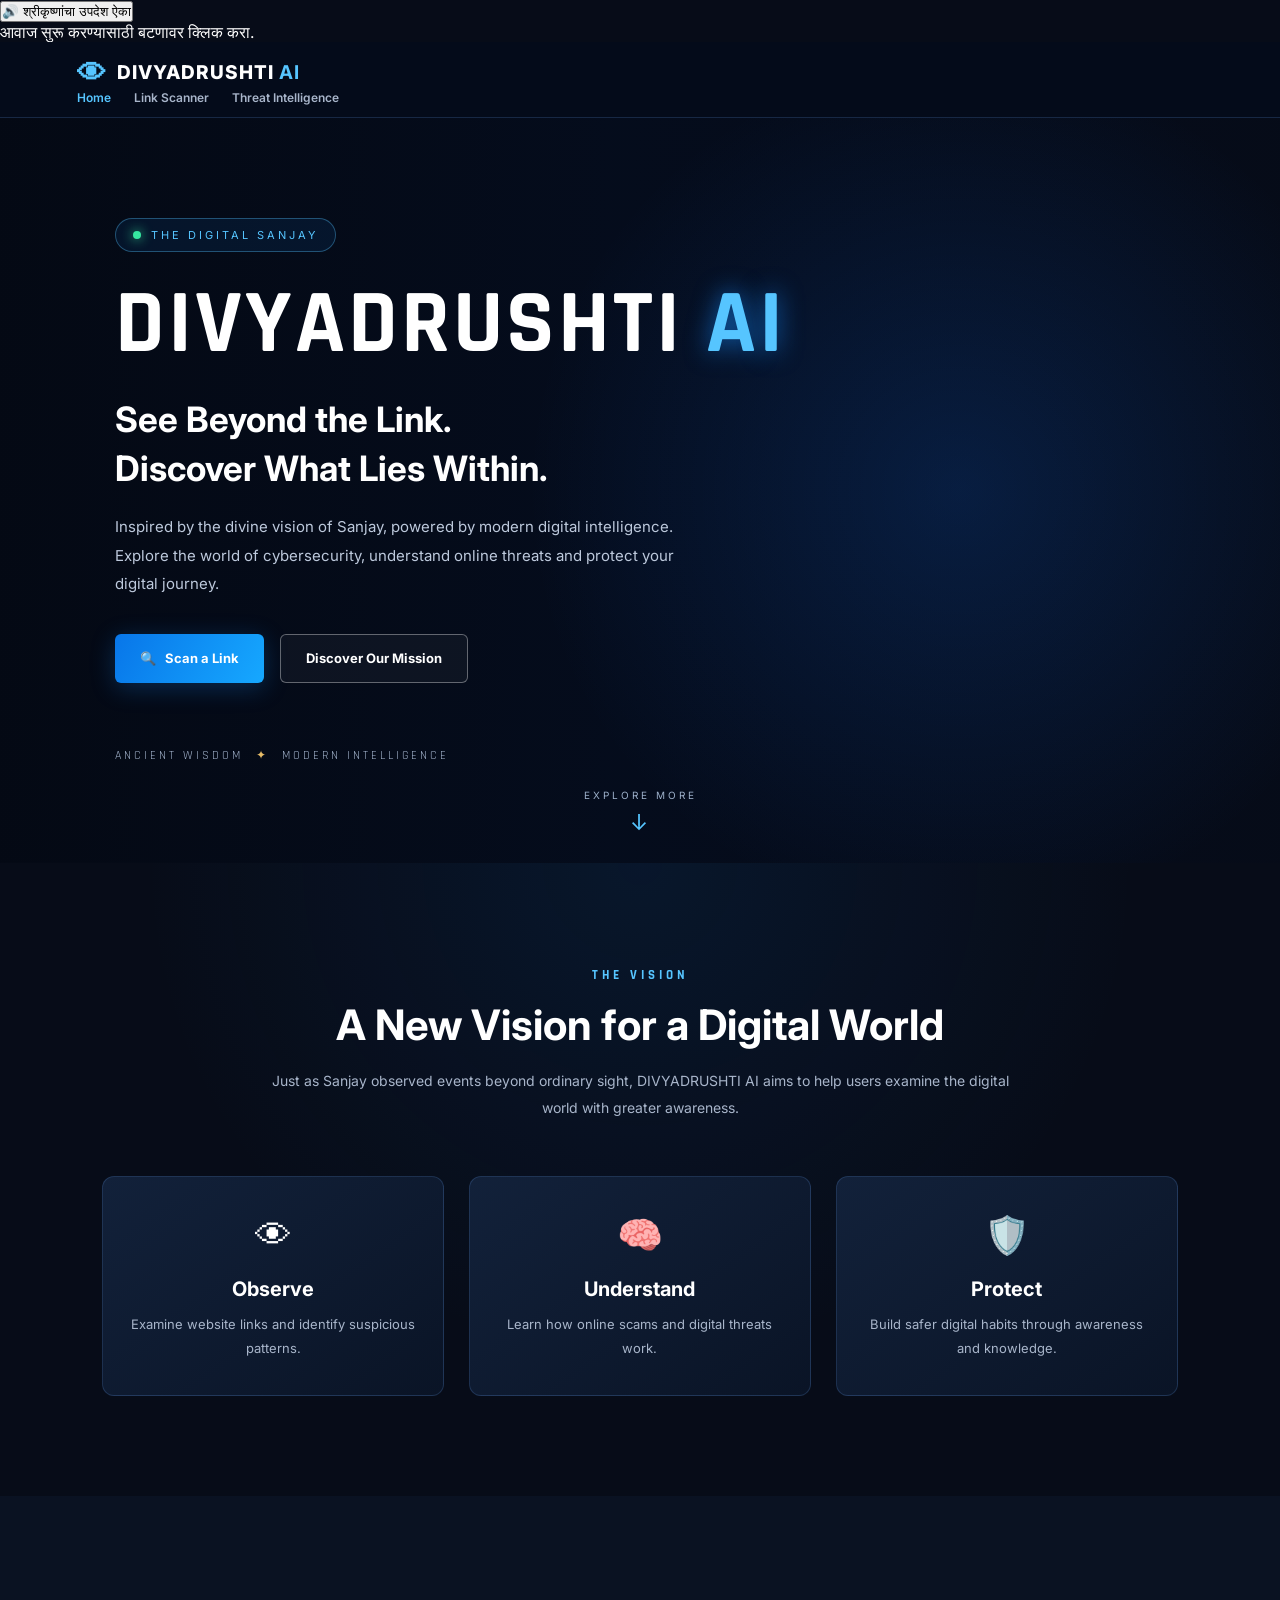
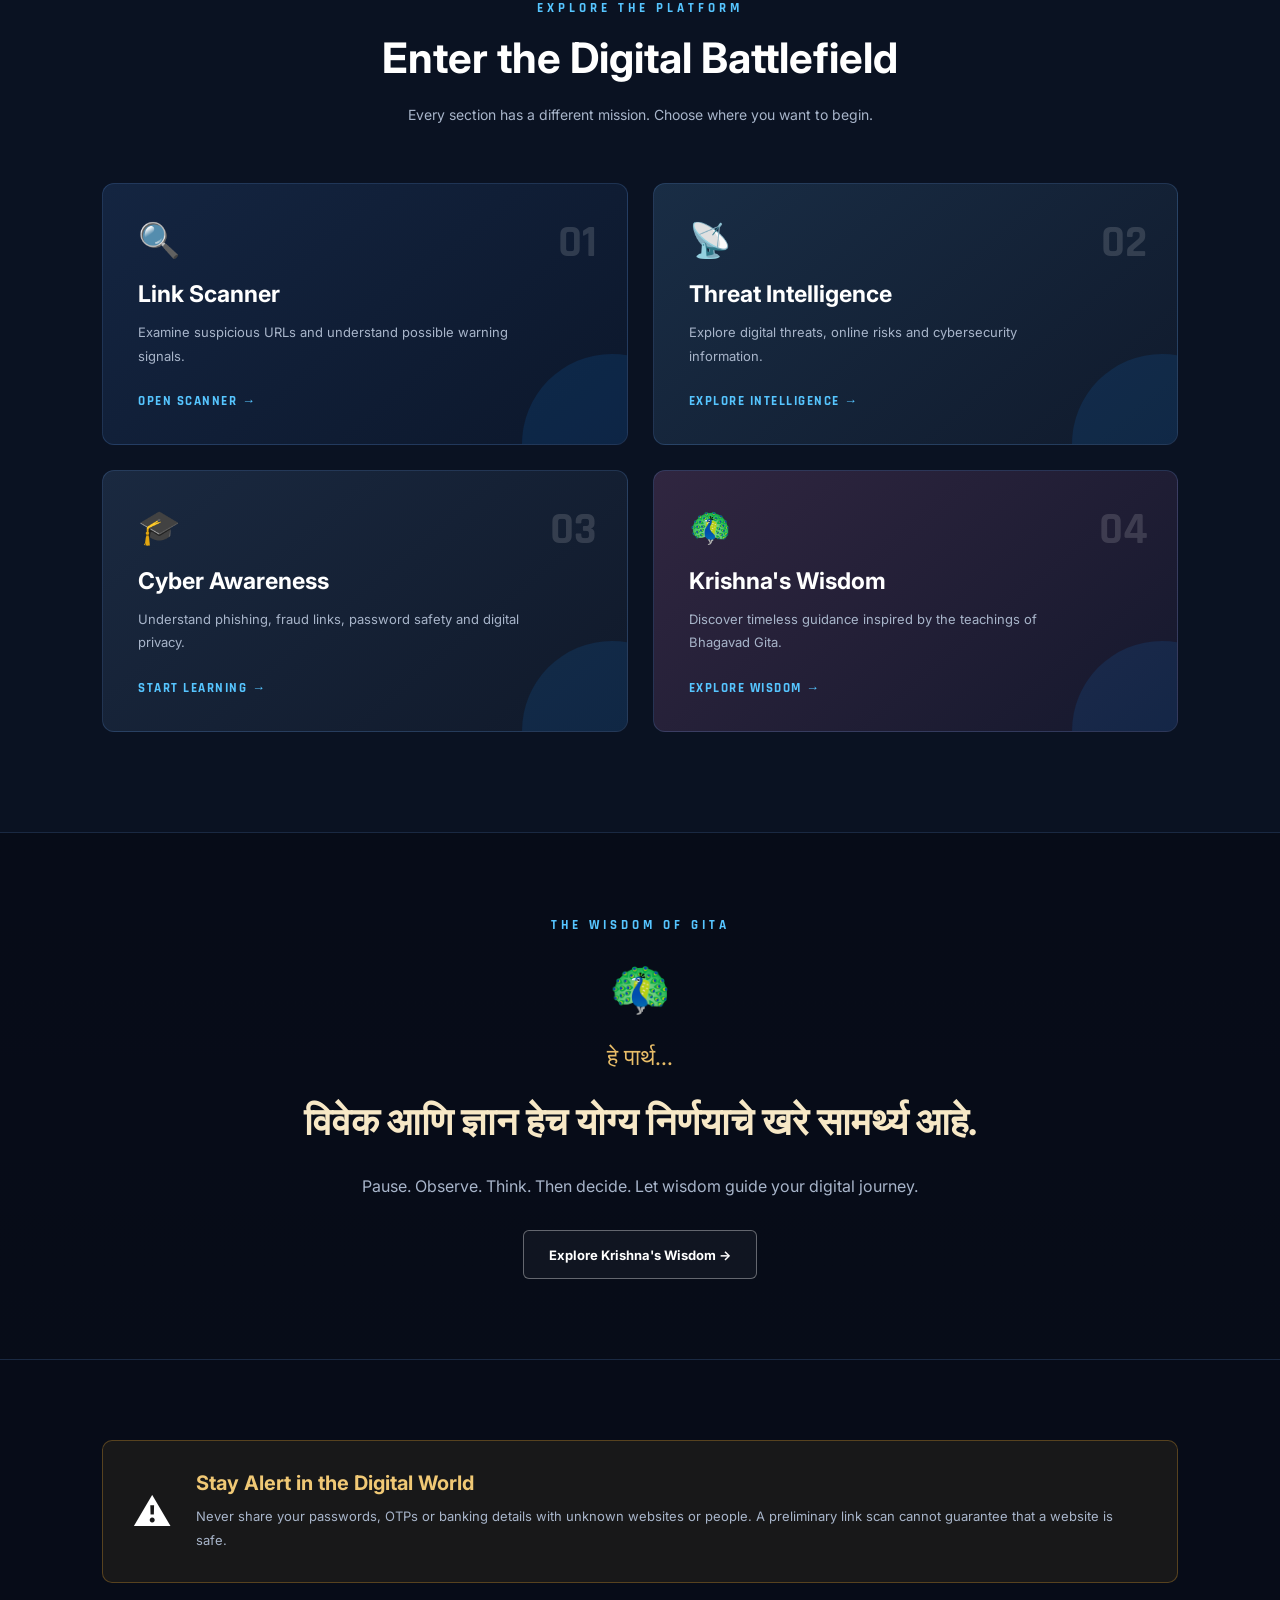
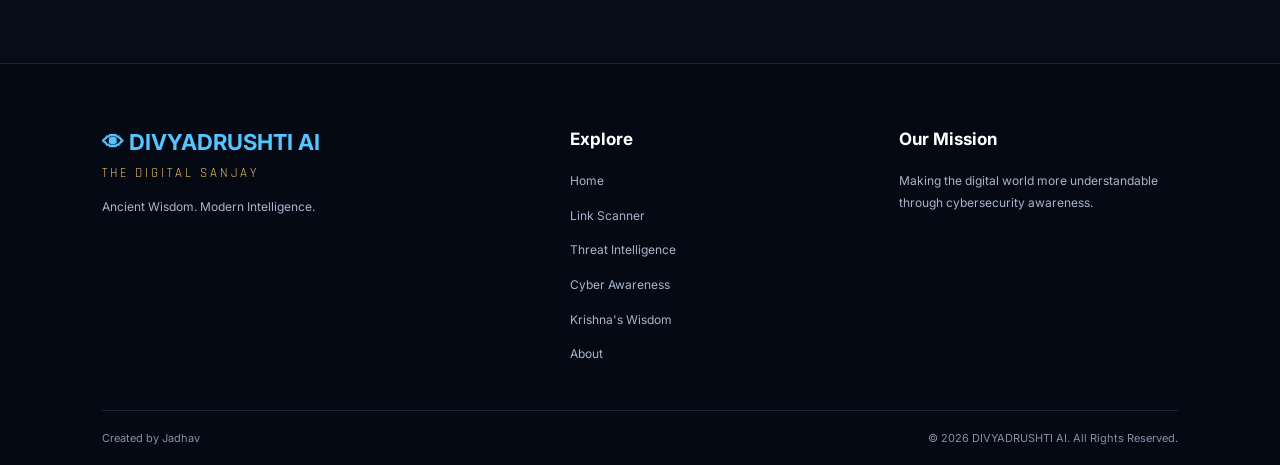
<file: index.html>
<!DOCTYPE html>
<html lang="en">

<head>
    <meta charset="UTF-8">
    <meta name="viewport" content="width=device-width, initial-scale=1.0">
    <meta name="theme-color" content="#080d1b">

    <title>DIVYADRUSHTI AI | The Digital Sanjay</title>

    <meta name="description"
        content="DIVYADRUSHTI AI - An intelligent cybersecurity awareness platform inspired by the vision of Sanjay.">

    <link rel="stylesheet" href="sanjay.css">
    <script src="sanjay.js" defer></script>
</head>
<div class="krishna-voice-control">
    <button id="krishnaVoiceBtn">
        🔊 श्रीकृष्णांचा उपदेश ऐका
    </button>
    <p id="krishnaVoiceStatus">दिव्य संदेश तयार आहे...</p>
</div>

<script>
function testKrishnaVoice() {
    const msg = new SpeechSynthesisUtterance(
        "नमस्कार पार्थ, हा दिव्यदृष्टीचा आवाज आहे."
    );

    msg.lang = "hi-IN";
    msg.volume = 1;
    msg.rate = 0.8;

    speechSynthesis.cancel();
    speechSynthesis.speak(msg);
}
</script>
<body data-page="home">

    <!-- NAVIGATION BAR -->

    <header class="navbar"><embed="c:\Users\sai\Desktop\logo.png">

        <a href="index.html" class="logo">
            <span class="logo-symbol">👁</span>
            <span>DIVYADRUSHTI <b>AI</b></span>
        </a>

        <nav class="nav-links">
            <a href="index.html" class="active">Home</a>
            <a href="scanner.html">Link Scanner</a>
            <a href="intelligence.html">Threat Intelligence</a>
        </nav>

        <button class="menu-toggle" id="menuToggle"
            aria-label="Toggle navigation" aria-expanded="false">
            ☰
        </button>

    </header>


    <!-- HERO SECTION -->

    <main>

        <section class="hero-section">

            <div class="hero-overlay"></div>

            <div class="hero-content">

                <div class="hero-label">
                    <span class="status-dot"></span>
                    THE DIGITAL SANJAY
                </div>

                <h1>
                    DIVYADRUSHTI
                    <span>AI</span>
                </h1>

                <h2>
                    See Beyond the Link.
                    <br>
                    Discover What Lies Within.
                </h2>

                <p class="hero-description">
                    Inspired by the divine vision of Sanjay,
                    powered by modern digital intelligence.

                    Explore the world of cybersecurity,
                    understand online threats and protect
                    your digital journey.
                </p>

                <div class="hero-buttons">

                    <a href="scanner.html" class="primary-btn">
                        <span>🔍</span>
                        Scan a Link
                    </a>

                    <a href="about.html" class="secondary-btn">
                        Discover Our Mission
                    </a>

                </div>

                <div class="hero-bottom-text">
                    <span>ANCIENT WISDOM</span>
                    <span class="separator">✦</span>
                    <span>MODERN INTELLIGENCE</span>
                </div>

            </div>

            <div class="hero-scroll">
                EXPLORE MORE
                <span>↓</span>
            </div>

        </section>


        <!-- INTRODUCTION -->

        <section class="intro-section">

            <div class="section-heading">

                <span class="section-tag">
                    THE VISION
                </span>

                <h2>
                    A New Vision for a Digital World
                </h2>

                <p>
                    Just as Sanjay observed events beyond ordinary
                    sight, DIVYADRUSHTI AI aims to help users
                    examine the digital world with greater awareness.
                </p>

            </div>

            <div class="vision-grid">

                <article class="vision-card">
                    <div class="vision-icon">👁</div>
                    <h3>Observe</h3>
                    <p>
                        Examine website links and identify
                        suspicious patterns.
                    </p>
                </article>

                <article class="vision-card">
                    <div class="vision-icon">🧠</div>
                    <h3>Understand</h3>
                    <p>
                        Learn how online scams and digital
                        threats work.
                    </p>
                </article>

                <article class="vision-card">
                    <div class="vision-icon">🛡️</div>
                    <h3>Protect</h3>
                    <p>
                        Build safer digital habits through
                        awareness and knowledge.
                    </p>
                </article>

            </div>

        </section>


        <!-- DIGITAL COMMAND CENTER -->

        <section class="platform-section">

            <div class="section-heading">

                <span class="section-tag">
                    EXPLORE THE PLATFORM
                </span>

                <h2>
                    Enter the Digital Battlefield
                </h2>

                <p>
                    Every section has a different mission.
                    Choose where you want to begin.
                </p>

            </div>


            <div class="platform-grid">

                <a href="scanner.html" class="platform-card scanner-card">

                    <div class="platform-icon">🔍</div>

                    <span class="card-number">01</span>

                    <h3>Link Scanner</h3>

                    <p>
                        Examine suspicious URLs and understand
                        possible warning signals.
                    </p>

                    <span class="card-link">
                        OPEN SCANNER →
                    </span>

                </a>


                <a href="intelligence.html" class="platform-card intelligence-card">

                    <div class="platform-icon">📡</div>

                    <span class="card-number">02</span>

                    <h3>Threat Intelligence</h3>

                    <p>
                        Explore digital threats, online risks
                        and cybersecurity information.
                    </p>

                    <span class="card-link">
                        EXPLORE INTELLIGENCE →
                    </span>

                </a>


                <a href="awareness.html" class="platform-card awareness-card">

                    <div class="platform-icon">🎓</div>

                    <span class="card-number">03</span>

                    <h3>Cyber Awareness</h3>

                    <p>
                        Understand phishing, fraud links,
                        password safety and digital privacy.
                    </p>

                    <span class="card-link">
                        START LEARNING →
                    </span>

                </a>


                <a href="wisdom.html" class="platform-card wisdom-card">

                    <div class="platform-icon">🦚</div>

                    <span class="card-number">04</span>

                    <h3>Krishna's Wisdom</h3>

                    <p>
                        Discover timeless guidance inspired
                        by the teachings of Bhagavad Gita.
                    </p>

                    <span class="card-link">
                        EXPLORE WISDOM →
                    </span>

                </a>

            </div>

        </section>


        <!-- KRISHNA WISDOM PREVIEW -->

        <section class="wisdom-preview">

            <div class="wisdom-preview-content">

                <span class="section-tag">
                    THE WISDOM OF GITA
                </span>

                <div class="peacock-symbol">🦚</div>

                <p class="sanskrit-line">
                    हे पार्थ...
                </p>

                <h2>
                    विवेक आणि ज्ञान हेच
                    योग्य निर्णयाचे खरे सामर्थ्य आहे.
                </h2>

                <p>
                    Pause. Observe. Think. Then decide.
                    Let wisdom guide your digital journey.
                </p>

                <a href="wisdom.html" class="secondary-btn">
                    Explore Krishna's Wisdom →
                </a>

            </div>

        </section>


        <!-- SAFETY NOTICE -->

        <section class="safety-section">

            <div class="safety-icon">⚠️</div>

            <div>
                <h2>Stay Alert in the Digital World</h2>

                <p>
                    Never share your passwords, OTPs or banking
                    details with unknown websites or people.
                    A preliminary link scan cannot guarantee
                    that a website is safe.
                </p>
            </div>

        </section>

    </main>


    <!-- FOOTER -->

    <footer class="footer">

        <div class="footer-main">

            <div class="footer-brand">

                <h2>👁 DIVYADRUSHTI AI</h2>

                <p>THE DIGITAL SANJAY</p>

                <span>
                    Ancient Wisdom. Modern Intelligence.
                </span>

            </div>


            <div class="footer-links">

                <h3>Explore</h3>

                <a href="index.html">Home</a>
                <a href="scanner.html">Link Scanner</a>
                <a href="intelligence.html">Threat Intelligence</a>
                <a href="awareness.html">Cyber Awareness</a>
                <a href="wisdom.html">Krishna's Wisdom</a>
                <a href="about.html">About</a>

            </div>


            <div class="footer-info">

                <h3>Our Mission</h3>

                <p>
                    Making the digital world more understandable
                    through cybersecurity awareness.
                </p>

            </div>

        </div>


        <div class="footer-bottom">

            <p>Created by Jadhav</p>

            <p>
                © 2026 DIVYADRUSHTI AI.
                All Rights Reserved.
            </p>

        </div>

    </footer>

</body>
</html>
</file>
<file: sanjay.css>
/* =========================================
   DIVYADRUSHTI AI
   THE DIGITAL SANJAY
   HOME PAGE STYLESHEET
========================================= */


/* GLOBAL SETTINGS */

@import url('https://fonts.googleapis.com/css2?family=Inter:wght@400;500;600;700;800;900&family=Rajdhani:wght@400;500;600;700&display=swap');

:root {
    --bg-dark: #070c18;
    --bg-card: #101b30;
    --blue: #168cff;
    --blue-light: #56c5ff;
    --gold: #e8bd68;
    --white: #ffffff;
    --muted: #a8b5ca;
    --border: rgba(112, 171, 255, 0.18);
}

* {
    margin: 0;
    padding: 0;
    box-sizing: border-box;
}

html {
    scroll-behavior: smooth;
}

body {
    background: var(--bg-dark);
    color: var(--white);
    font-family: 'Inter', sans-serif;
    overflow-x: hidden;
}

a {
    text-decoration: none;
    color: inherit;
}

button {
    font-family: inherit;
}

section {
    scroll-margin-top: 85px;
}


/* NAVIGATION BAR */

.navbar {
    width: 100%;
    min-height: 76px;
    padding: 0 6%;
    display: flex;
    align-items: center;
    justify-content: space-between;
    background: rgba(5, 12, 27, 0.94);
    border-bottom: 1px solid var(--border);
    position: sticky;
    top: 0;
    z-index: 1000;
    backdrop-filter: blur(16px);
}

.logo {
    display: flex;
    align-items: center;
    gap: 10px;
    font-size: 19px;
    font-weight: 800;
    letter-spacing: 1px;
}

.logo-symbol {
    color: var(--blue-light);
    font-size: 29px;
}

.logo b {
    color: var(--blue-light);
}

.nav-links {
    display: flex;
    align-items: center;
    gap: 23px;
}

.nav-links a {
    font-size: 12px;
    color: var(--muted);
    transition: 0.3s;
    font-weight: 600;
}

.nav-links a:hover,
.nav-links a.active {
    color: var(--blue-light);
}

.menu-toggle {
    display: none;
    color: white;
    background: transparent;
    border: none;
    font-size: 25px;
    cursor: pointer;
}


/* HOME HERO SECTION */

.hero-section {
    min-height: 690px;
    position: relative;
    display: flex;
    align-items: center;
    padding: 100px 9%;
    overflow: hidden;

    background:
        linear-gradient(
            90deg,
            rgba(4, 9, 20, 0.96) 0%,
            rgba(4, 12, 29, 0.82) 48%,
            rgba(4, 10, 25, 0.32) 100%
        ),
        url("https://images.unsplash.com/photo-1518709268805-4e9042af9f23?auto=format&fit=crop&w=2000&q=85");

    background-size: cover;
    background-position: center;
}

.hero-overlay {
    position: absolute;
    inset: 0;

    background:
        radial-gradient(
            circle at 75% 50%,
            rgba(20, 117, 255, 0.17),
            transparent 42%
        );

    pointer-events: none;
}

.hero-content {
    position: relative;
    z-index: 2;
    max-width: 750px;
    animation: fadeUp 1s ease;
}

.hero-label {
    display: inline-flex;
    align-items: center;
    gap: 10px;
    color: var(--blue-light);
    border: 1px solid rgba(86, 197, 255, 0.35);
    background: rgba(15, 76, 140, 0.18);
    padding: 9px 17px;
    border-radius: 30px;
    font-size: 11px;
    letter-spacing: 3px;
    margin-bottom: 28px;
}

.status-dot {
    height: 8px;
    width: 8px;
    background: #36e7a0;
    border-radius: 50%;
    box-shadow: 0 0 12px #36e7a0;
}

.hero-content h1 {
    font-family: 'Rajdhani', sans-serif;
    font-size: clamp(45px, 8vw, 90px);
    font-weight: 700;
    letter-spacing: 3px;
    line-height: 1;
}

.hero-content h1 span {
    color: var(--blue-light);
    text-shadow: 0 0 25px rgba(22, 140, 255, 0.65);
}

.hero-content h2 {
    margin-top: 25px;
    font-size: clamp(22px, 3vw, 35px);
    line-height: 1.4;
    font-weight: 700;
}

.hero-description {
    max-width: 600px;
    margin-top: 20px;
    color: #bdc9dc;
    font-size: 15px;
    line-height: 1.9;
}

.hero-buttons {
    display: flex;
    flex-wrap: wrap;
    gap: 16px;
    margin-top: 35px;
}

.primary-btn,
.secondary-btn {
    min-height: 49px;
    padding: 14px 25px;
    border-radius: 6px;
    display: inline-flex;
    align-items: center;
    justify-content: center;
    gap: 9px;
    font-size: 13px;
    font-weight: 700;
    transition: 0.3s;
}

.primary-btn {
    background: linear-gradient(120deg, #0876e9, #16a8ff);
    color: white;
    box-shadow: 0 5px 25px rgba(22, 140, 255, 0.25);
}

.primary-btn:hover {
    transform: translateY(-4px);
    box-shadow: 0 8px 30px rgba(22, 140, 255, 0.45);
}

.secondary-btn {
    border: 1px solid rgba(255, 255, 255, 0.35);
    color: white;
    background: rgba(255, 255, 255, 0.04);
}

.secondary-btn:hover {
    background: rgba(22, 140, 255, 0.17);
    border-color: var(--blue-light);
    transform: translateY(-3px);
}

.hero-bottom-text {
    margin-top: 65px;
    display: flex;
    align-items: center;
    gap: 13px;
    color: #a5b5ce;
    font-family: 'Rajdhani', sans-serif;
    letter-spacing: 3px;
    font-size: 12px;
}

.separator {
    color: var(--gold);
}

.hero-scroll {
    position: absolute;
    bottom: 28px;
    left: 50%;
    transform: translateX(-50%);
    display: flex;
    flex-direction: column;
    align-items: center;
    gap: 8px;
    color: #9db0ca;
    font-size: 10px;
    letter-spacing: 3px;
}

.hero-scroll span {
    color: var(--blue-light);
    font-size: 22px;
    animation: bounce 1.5s infinite;
}


/* COMMON SECTION HEADING */

.section-heading {
    text-align: center;
    max-width: 760px;
    margin: 0 auto 55px;
}

.section-tag {
    color: var(--blue-light);
    font-family: 'Rajdhani', sans-serif;
    font-size: 13px;
    font-weight: 700;
    letter-spacing: 4px;
}

.section-heading h2 {
    margin-top: 15px;
    font-size: clamp(26px, 4vw, 42px);
    line-height: 1.3;
}

.section-heading p {
    margin-top: 16px;
    color: var(--muted);
    line-height: 1.9;
    font-size: 14px;
}


/* INTRODUCTION SECTION */

.intro-section {
    padding: 100px 8%;
    background:
        radial-gradient(
            circle at 50% 0%,
            rgba(17, 93, 175, 0.13),
            transparent 55%
        ),
        var(--bg-dark);
}

.vision-grid {
    display: grid;
    grid-template-columns: repeat(3, 1fr);
    gap: 25px;
}

.vision-card {
    background: linear-gradient(
        145deg,
        #12213a,
        #0a1426
    );

    padding: 35px 25px;
    border: 1px solid var(--border);
    border-radius: 12px;
    text-align: center;
    transition: 0.35s;
}

.vision-card:hover {
    transform: translateY(-8px);
    border-color: var(--blue);
    box-shadow: 0 10px 35px rgba(22, 140, 255, 0.12);
}

.vision-icon {
    font-size: 37px;
    margin-bottom: 20px;
}

.vision-card h3 {
    font-size: 20px;
    margin-bottom: 12px;
}

.vision-card p {
    color: var(--muted);
    font-size: 13px;
    line-height: 1.8;
}


/* PLATFORM SECTION */

.platform-section {
    padding: 100px 8%;
    background: #0a1222;
}

.platform-grid {
    display: grid;
    grid-template-columns: repeat(2, 1fr);
    gap: 25px;
}

.platform-card {
    position: relative;
    min-height: 260px;
    padding: 35px;
    overflow: hidden;
    border-radius: 12px;
    background: linear-gradient(
        140deg,
        #142541,
        #0c172b
    );
    border: 1px solid var(--border);
    transition: 0.35s;
}

.platform-card::after {
    content: "";
    position: absolute;
    width: 180px;
    height: 180px;
    right: -75px;
    bottom: -90px;
    border-radius: 50%;
    background: rgba(22, 140, 255, 0.12);
    transition: 0.4s;
}

.platform-card:hover {
    transform: translateY(-7px);
    border-color: var(--blue-light);
    box-shadow: 0 12px 40px rgba(0, 0, 0, 0.25);
}

.platform-card:hover::after {
    transform: scale(1.5);
}

.platform-icon {
    font-size: 34px;
    margin-bottom: 20px;
}

.card-number {
    position: absolute;
    top: 30px;
    right: 30px;
    color: rgba(255, 255, 255, 0.14);
    font-family: 'Rajdhani', sans-serif;
    font-size: 45px;
    font-weight: 700;
}

.platform-card h3 {
    font-size: 23px;
    margin-bottom: 13px;
}

.platform-card p {
    max-width: 400px;
    color: var(--muted);
    line-height: 1.8;
    font-size: 13px;
}

.card-link {
    display: inline-block;
    margin-top: 25px;
    color: var(--blue-light);
    font-family: 'Rajdhani', sans-serif;
    font-weight: 700;
    letter-spacing: 1.5px;
    font-size: 13px;
}

.intelligence-card {
    background: linear-gradient(140deg, #192d45, #101a2c);
}

.awareness-card {
    background: linear-gradient(140deg, #1a2940, #10192a);
}

.wisdom-card {
    background: linear-gradient(140deg, #302640, #15182d);
}


/* KRISHNA WISDOM PREVIEW */

.wisdom-preview {
    min-height: 480px;
    display: flex;
    align-items: center;
    justify-content: center;
    text-align: center;
    padding: 80px 8%;

    background:
        linear-gradient(
            rgba(7, 12, 24, 0.85),
            rgba(7, 12, 24, 0.93)
        ),
        url("https://images.unsplash.com/photo-1518837695005-2083093ee35b?auto=format&fit=crop&w=1800&q=85");

    background-size: cover;
    background-position: center;
    border-top: 1px solid var(--border);
    border-bottom: 1px solid var(--border);
}

.wisdom-preview-content {
    max-width: 750px;
}

.peacock-symbol {
    font-size: 50px;
    margin: 25px 0;
}

.sanskrit-line {
    color: var(--gold);
    font-size: 23px;
    margin-bottom: 20px;
}

.wisdom-preview h2 {
    font-size: clamp(25px, 4vw, 38px);
    line-height: 1.6;
    color: #f7e8c6;
}

.wisdom-preview-content > p:not(.sanskrit-line) {
    color: var(--muted);
    line-height: 1.8;
    margin: 20px 0 30px;
}


/* SAFETY NOTICE */

.safety-section {
    margin: 80px 8%;
    padding: 30px;
    display: flex;
    align-items: center;
    gap: 25px;
    background: rgba(230, 166, 48, 0.08);
    border: 1px solid rgba(230, 166, 48, 0.3);
    border-radius: 10px;
}

.safety-icon {
    font-size: 38px;
}

.safety-section h2 {
    color: #f0c875;
    font-size: 20px;
    margin-bottom: 10px;
}

.safety-section p {
    color: var(--muted);
    font-size: 13px;
    line-height: 1.8;
}


/* FOOTER */

.footer {
    background: #040914;
    border-top: 1px solid var(--border);
    padding: 65px 8% 20px;
}

.footer-main {
    display: grid;
    grid-template-columns: 1.5fr 1fr 1fr;
    gap: 50px;
    padding-bottom: 45px;
}

.footer-brand h2 {
    font-size: 22px;
    color: var(--blue-light);
}

.footer-brand > p {
    margin-top: 10px;
    font-family: 'Rajdhani', sans-serif;
    letter-spacing: 3px;
    color: var(--gold);
    font-size: 13px;
}

.footer-brand > span {
    display: block;
    margin-top: 18px;
    color: var(--muted);
    font-size: 12px;
}

.footer-links,
.footer-info {
    display: flex;
    flex-direction: column;
    gap: 13px;
}

.footer-links h3,
.footer-info h3 {
    margin-bottom: 8px;
    font-size: 17px;
}

.footer-links a,
.footer-info p {
    color: var(--muted);
    font-size: 12px;
    line-height: 1.8;
    transition: 0.3s;
}

.footer-links a:hover {
    color: var(--blue-light);
}

.footer-bottom {
    border-top: 1px solid var(--border);
    padding-top: 20px;
    display: flex;
    justify-content: space-between;
    flex-wrap: wrap;
    gap: 15px;
    color: #8290a8;
    font-size: 11px;
}


/* ANIMATIONS */

@keyframes fadeUp {
    from {
        opacity: 0;
        transform: translateY(25px);
    }

    to {
        opacity: 1;
        transform: translateY(0);
    }
}

@keyframes bounce {
    0%, 100% {
        transform: translateY(0);
    }

    50% {
        transform: translateY(8px);
    }
}


/* RESPONSIVE DESIGN */

@media (max-width: 1100px) {

    .nav-links {
        gap: 12px;
    }

    .nav-links a {
        font-size: 10px;
    }

    .navbar {
        padding: 0 3%;
    }
}


@media (max-width: 850px) {

    .menu-toggle {
        display: block;
    }

    .nav-links {
        display: none;
        position: absolute;
        top: 76px;
        left: 0;
        width: 100%;
        padding: 25px;
        background: #081225;
        border-bottom: 1px solid var(--border);
        flex-direction: column;
        align-items: flex-start;
        gap: 22px;
    }

    .nav-links.active {
        display: flex;
    }

    .nav-links a {
        font-size: 14px;
    }

    .vision-grid {
        grid-template-columns: 1fr;
    }

    .footer-main {
        grid-template-columns: 1fr 1fr;
    }

}


@media (max-width: 600px) {

    .hero-section {
        min-height: 680px;
        padding: 80px 7%;
        background-position: 60% center;
    }

    .hero-content h1 {
        font-size: 47px;
    }

    .hero-content h2 {
        font-size: 23px;
    }

    .hero-description {
        font-size: 13px;
    }

    .hero-bottom-text {
        font-size: 9px;
        letter-spacing: 1px;
        margin-top: 45px;
    }

    .hero-buttons {
        flex-direction: column;
        align-items: stretch;
    }

    .intro-section,
    .platform-section {
        padding: 75px 6%;
    }

    .platform-grid {
        grid-template-columns: 1fr;
    }

    .platform-card {
        min-height: 240px;
        padding: 27px;
    }

    .wisdom-preview {
        padding: 70px 7%;
    }

    .safety-section {
        margin: 50px 6%;
        padding: 22px;
        align-items: flex-start;
    }

    .safety-section h2 {
        font-size: 17px;
    }

    .footer-main {
        grid-template-columns: 1fr;
        gap: 35px;
    }

    .footer-bottom {
        flex-direction: column;
        text-align: center;
    }

    .logo {
        font-size: 15px;
    }

}
body {
    background: #070c18 !important;
    color: white !important;
}
.navbar.scrolled {
    background: rgba(3, 8, 20, 0.98);
    box-shadow: 0 5px 25px rgba(0, 0, 0, 0.3);
}
</file>
